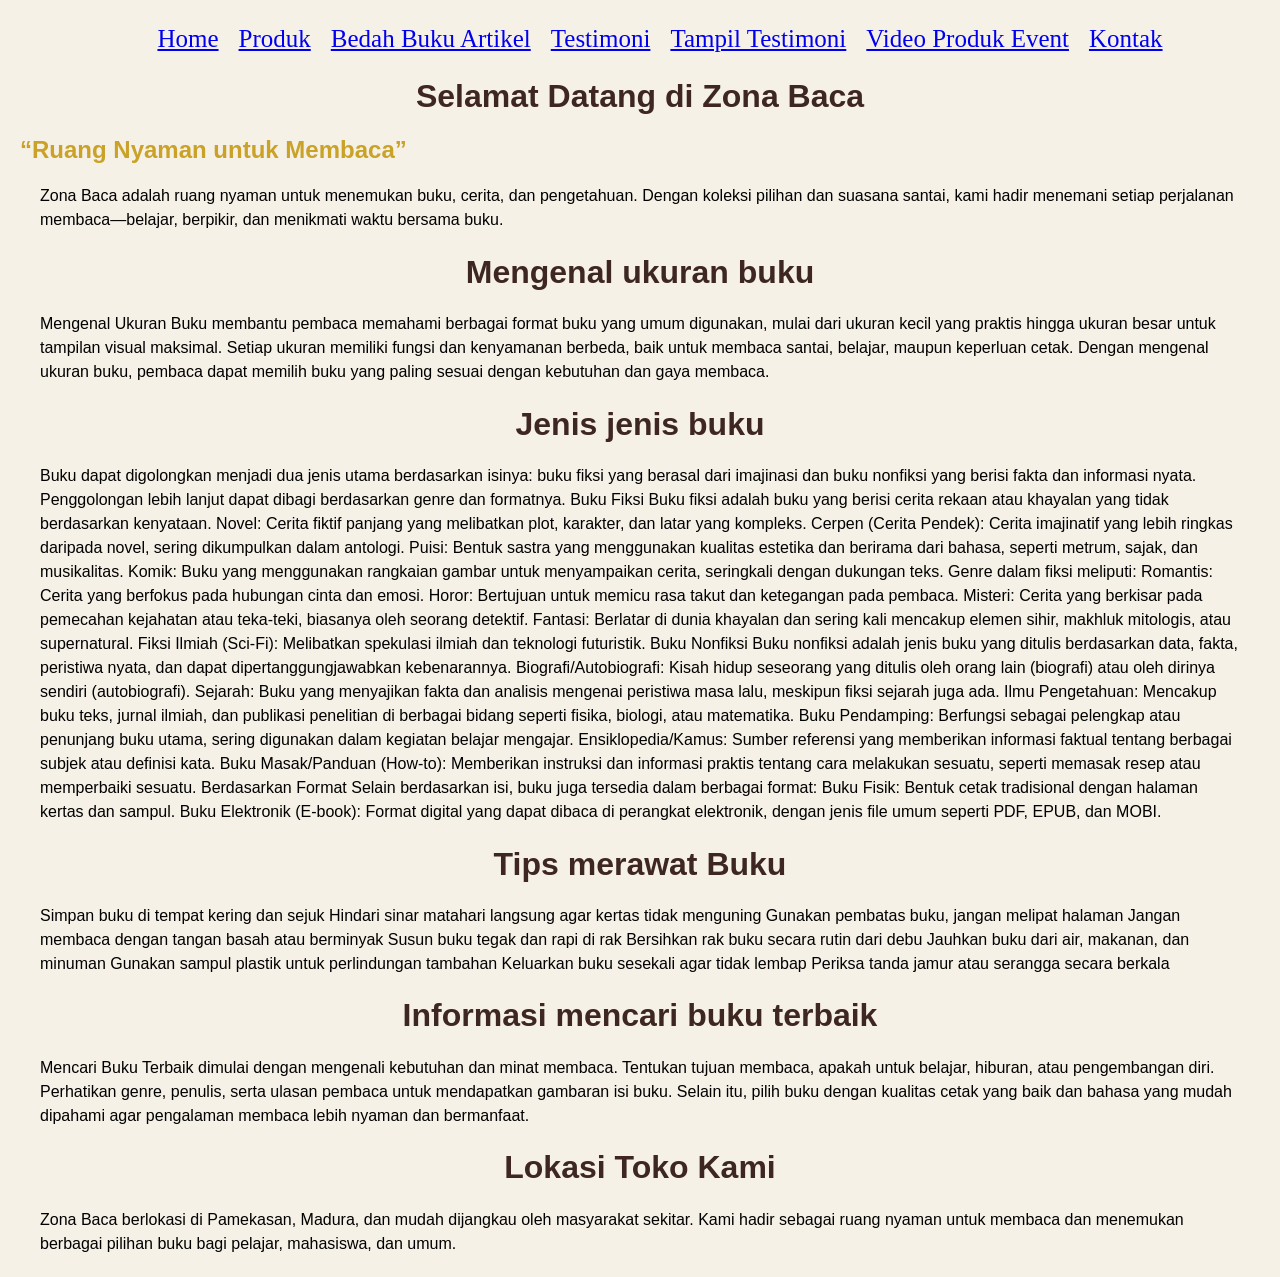
<file: Index.html>
<!DOCTYPE html>
<html lang="id">
<head>
<meta charset="UTF-8">
<meta name="viewport" content="width=device-width, initial-scale=1.0">
<title>Profile Usaha Buku Ferdyano</title>
<link rel ="stylesheet" href ="style.css"/>
<nav class="navbar">
  <ul>
    <li><a href="Index.html">Home</a></li>
    <li><a href="produk.html">Produk</a></li>
    <li><a href="Bedah Buku.html">Bedah Buku Artikel</a></li>
    <li><a href="Testimoni.html">Testimoni</a></li>
    <li><a href="Tampil Testimoni.html">Tampil Testimoni</a></li>
    <li><a href="Video Produk Event.html">Video Produk Event</a></li>
    <li><a href="Kontak.html">Kontak</a></li>

  </ul>
</nav>
</head>

<body>
        <h1>Selamat Datang di Zona Baca</h1>
        <h2>“Ruang Nyaman untuk Membaca”</h2>
        <p>Zona Baca adalah ruang nyaman untuk menemukan buku, cerita, dan pengetahuan. Dengan koleksi pilihan dan suasana santai, kami hadir menemani setiap perjalanan membaca—belajar, berpikir, dan menikmati waktu bersama buku.</p>
<h1>Mengenal ukuran buku</h1>
<p>Mengenal Ukuran Buku membantu pembaca memahami berbagai format buku yang umum digunakan, mulai dari ukuran kecil yang praktis hingga ukuran besar untuk tampilan visual maksimal. Setiap ukuran memiliki fungsi dan kenyamanan berbeda, baik untuk membaca santai, belajar, maupun keperluan cetak. Dengan mengenal ukuran buku, pembaca dapat memilih buku yang paling sesuai dengan kebutuhan dan gaya membaca.</p>
<h1>Jenis jenis buku</h1>
<p>Buku dapat digolongkan menjadi dua jenis utama berdasarkan isinya: buku fiksi yang berasal dari imajinasi dan buku nonfiksi yang berisi fakta dan informasi nyata. Penggolongan lebih lanjut dapat dibagi berdasarkan genre dan formatnya. 
Buku Fiksi
Buku fiksi adalah buku yang berisi cerita rekaan atau khayalan yang tidak berdasarkan kenyataan. 
Novel: Cerita fiktif panjang yang melibatkan plot, karakter, dan latar yang kompleks.
Cerpen (Cerita Pendek): Cerita imajinatif yang lebih ringkas daripada novel, sering dikumpulkan dalam antologi.
Puisi: Bentuk sastra yang menggunakan kualitas estetika dan berirama dari bahasa, seperti metrum, sajak, dan musikalitas.
Komik: Buku yang menggunakan rangkaian gambar untuk menyampaikan cerita, seringkali dengan dukungan teks. 
Genre dalam fiksi meliputi:
Romantis: Cerita yang berfokus pada hubungan cinta dan emosi.
Horor: Bertujuan untuk memicu rasa takut dan ketegangan pada pembaca.
Misteri: Cerita yang berkisar pada pemecahan kejahatan atau teka-teki, biasanya oleh seorang detektif.
Fantasi: Berlatar di dunia khayalan dan sering kali mencakup elemen sihir, makhluk mitologis, atau supernatural.
Fiksi Ilmiah (Sci-Fi): Melibatkan spekulasi ilmiah dan teknologi futuristik. 
Buku Nonfiksi
Buku nonfiksi adalah jenis buku yang ditulis berdasarkan data, fakta, peristiwa nyata, dan dapat dipertanggungjawabkan kebenarannya. 
Biografi/Autobiografi: Kisah hidup seseorang yang ditulis oleh orang lain (biografi) atau oleh dirinya sendiri (autobiografi).
Sejarah: Buku yang menyajikan fakta dan analisis mengenai peristiwa masa lalu, meskipun fiksi sejarah juga ada.
Ilmu Pengetahuan: Mencakup buku teks, jurnal ilmiah, dan publikasi penelitian di berbagai bidang seperti fisika, biologi, atau matematika.
Buku Pendamping: Berfungsi sebagai pelengkap atau penunjang buku utama, sering digunakan dalam kegiatan belajar mengajar.
Ensiklopedia/Kamus: Sumber referensi yang memberikan informasi faktual tentang berbagai subjek atau definisi kata.
Buku Masak/Panduan (How-to): Memberikan instruksi dan informasi praktis tentang cara melakukan sesuatu, seperti memasak resep atau memperbaiki sesuatu. 
Berdasarkan Format
Selain berdasarkan isi, buku juga tersedia dalam berbagai format:
Buku Fisik: Bentuk cetak tradisional dengan halaman kertas dan sampul.
Buku Elektronik (E-book): Format digital yang dapat dibaca di perangkat elektronik, dengan jenis file umum seperti PDF, EPUB, dan MOBI. 



</p>
<h1>Tips merawat Buku</h1>
<p>

Simpan buku di tempat kering dan sejuk
Hindari sinar matahari langsung agar kertas tidak menguning
Gunakan pembatas buku, jangan melipat halaman
Jangan membaca dengan tangan basah atau berminyak
Susun buku tegak dan rapi di rak
Bersihkan rak buku secara rutin dari debu
Jauhkan buku dari air, makanan, dan minuman
Gunakan sampul plastik untuk perlindungan tambahan
Keluarkan buku sesekali agar tidak lembap
Periksa tanda jamur atau serangga secara berkala</p>
<h1>Informasi mencari buku terbaik</h1>
<p>Mencari Buku Terbaik dimulai dengan mengenali kebutuhan dan minat membaca. Tentukan tujuan membaca, apakah untuk belajar, hiburan, atau pengembangan diri. Perhatikan genre, penulis, serta ulasan pembaca untuk mendapatkan gambaran isi buku. Selain itu, pilih buku dengan kualitas cetak yang baik dan bahasa yang mudah dipahami agar pengalaman membaca lebih nyaman dan bermanfaat.</p>
<h1>Lokasi Toko Kami</h1>
<P>Zona Baca berlokasi di Pamekasan, Madura, dan mudah dijangkau oleh masyarakat sekitar. Kami hadir sebagai ruang nyaman untuk membaca dan menemukan berbagai pilihan buku bagi pelajar, mahasiswa, dan umum.</P>
<h1></h1>



  </body>
</html>
</file>
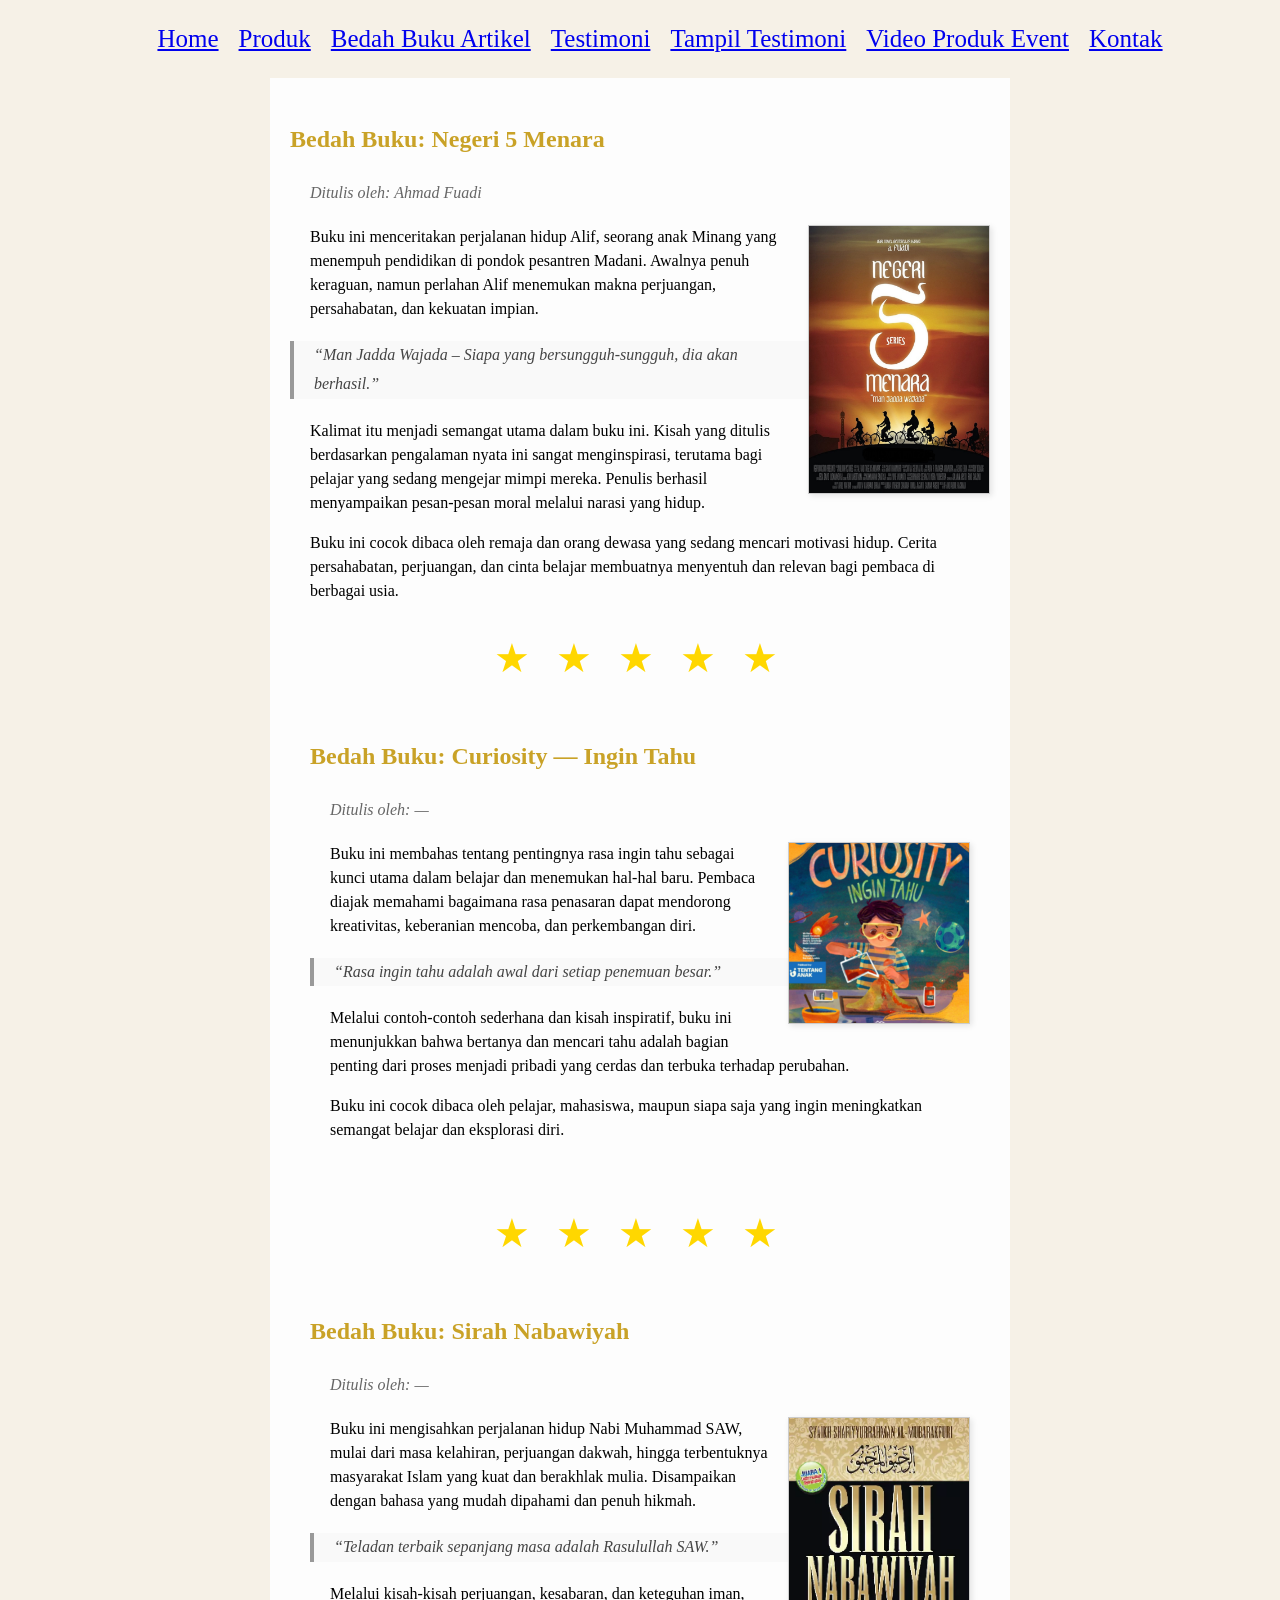
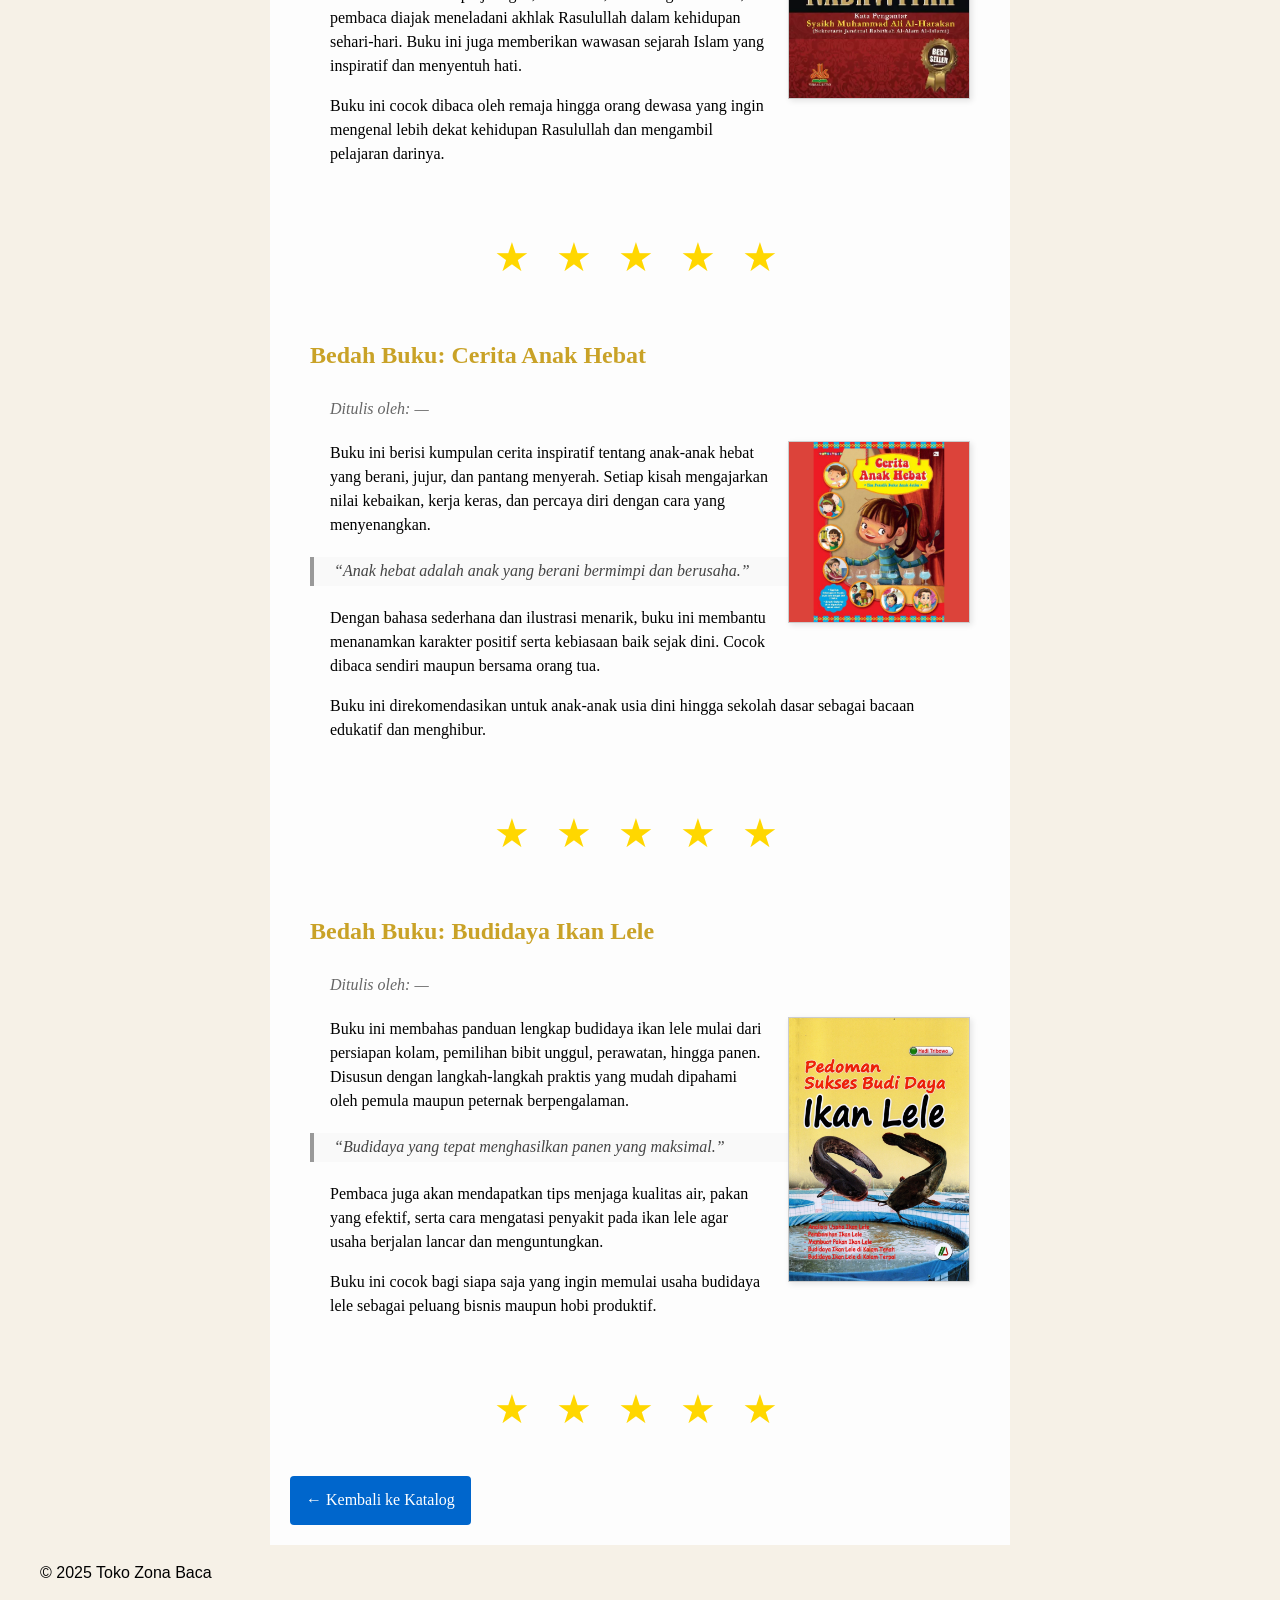
<file: Bedah Buku.html>
<!DOCTYPE html>
<html lang="id">
<head>
<meta charset="UTF-8">
<meta name="viewport" content="width=device-width, initial-scale=1.0">
<title>Profile Usaha Buku Ferdyano</title>
<link rel ="stylesheet" href ="style.css"/>
<nav class="navbar">
  <ul>
    <li><a href="Index.html">Home</a></li>
    <li><a href="produk.html">Produk</a></li>
    <li><a href="Bedah Buku.html">Bedah Buku Artikel</a></li>
    <li><a href="Testimoni.html">Testimoni</a></li>
    <li><a href="Tampil Testimoni.html">Tampil Testimoni</a></li>
    <li><a href="Video Produk Event.html">Video Produk Event</a></li>
    <li><a href="Kontak.html">Kontak</a></li>

  </ul>
</nav>
</head>
<body>
 <main class="artikel">
    <h2>Bedah Buku: Negeri 5 Menara</h2>
    <p class="penulis">Ditulis oleh: Ahmad Fuadi</p>

    <img src="Image/negeri5menara.jpg" alt="Sampul Negeri 5 Menara" class="sampul">

    <p>
      Buku ini menceritakan perjalanan hidup Alif, seorang anak Minang yang menempuh pendidikan di pondok pesantren Madani. 
      Awalnya penuh keraguan, namun perlahan Alif menemukan makna perjuangan, persahabatan, dan kekuatan impian.
    </p>

    <blockquote>
      “Man Jadda Wajada – Siapa yang bersungguh-sungguh, dia akan berhasil.”
    </blockquote>

    <p>
      Kalimat itu menjadi semangat utama dalam buku ini. Kisah yang ditulis berdasarkan pengalaman nyata ini sangat menginspirasi, 
      terutama bagi pelajar yang sedang mengejar mimpi mereka. Penulis berhasil menyampaikan pesan-pesan moral melalui narasi yang hidup.
    </p>

    <p>
      Buku ini cocok dibaca oleh remaja dan orang dewasa yang sedang mencari motivasi hidup. Cerita persahabatan, perjuangan, dan cinta belajar
      membuatnya menyentuh dan relevan bagi pembaca di berbagai usia.
    </p>
</div>
<div class="rating">
        <span>★</span>
        <span>★</span>
        <span>★</span>
        <span>★</span>
        <span>★</span>
</div>

  <main class="artikel">
    <h2>Bedah Buku: Curiosity — Ingin Tahu</h2>
    <p class="penulis">Ditulis oleh: —</p>

    <img src="Image/gambar umum.jpg" alt="Sampul Buku Curiosity" class="sampul">

    <p>
      Buku ini membahas tentang pentingnya rasa ingin tahu sebagai kunci utama dalam belajar dan menemukan hal-hal baru. 
      Pembaca diajak memahami bagaimana rasa penasaran dapat mendorong kreativitas, keberanian mencoba, dan perkembangan diri.
    </p>

    <blockquote>
      “Rasa ingin tahu adalah awal dari setiap penemuan besar.”
    </blockquote>

    <p>
      Melalui contoh-contoh sederhana dan kisah inspiratif, buku ini menunjukkan bahwa bertanya dan mencari tahu adalah bagian penting 
      dari proses menjadi pribadi yang cerdas dan terbuka terhadap perubahan.
    </p>

    <p>
      Buku ini cocok dibaca oleh pelajar, mahasiswa, maupun siapa saja yang ingin meningkatkan semangat belajar dan eksplorasi diri.
    </p>
  </main>

  <div class="rating">
    <span>★</span>
    <span>★</span>
    <span>★</span>
    <span>★</span>
    <span>★</span>
  </div>
 <main class="artikel">
    <h2>Bedah Buku: Sirah Nabawiyah</h2>
    <p class="penulis">Ditulis oleh: —</p>

    <img src="Image/Sirah nabawiyyah.webp" alt= "Buku Sirah Nabawiyah" class="sampul">

    <p>
      Buku ini mengisahkan perjalanan hidup Nabi Muhammad SAW, mulai dari masa kelahiran, perjuangan dakwah, hingga terbentuknya 
      masyarakat Islam yang kuat dan berakhlak mulia. Disampaikan dengan bahasa yang mudah dipahami dan penuh hikmah.
    </p>

    <blockquote>
      “Teladan terbaik sepanjang masa adalah Rasulullah SAW.”
    </blockquote>

    <p>
      Melalui kisah-kisah perjuangan, kesabaran, dan keteguhan iman, pembaca diajak meneladani akhlak Rasulullah dalam kehidupan sehari-hari. 
      Buku ini juga memberikan wawasan sejarah Islam yang inspiratif dan menyentuh hati.
    </p>

    <p>
      Buku ini cocok dibaca oleh remaja hingga orang dewasa yang ingin mengenal lebih dekat kehidupan Rasulullah dan mengambil pelajaran darinya.
    </p>
  </main>

  <div class="rating">
    <span>★</span>
    <span>★</span>
    <span>★</span>
    <span>★</span>
    <span>★</span>
  </div>
    <main class="artikel">
    <h2>Bedah Buku: Cerita Anak Hebat</h2>
    <p class="penulis">Ditulis oleh: —</p>

    <img src="Image/Buku Gambar Anak 5.png" alt="Sampul Buku Cerita Anak Hebat" class="sampul">

    <p>
      Buku ini berisi kumpulan cerita inspiratif tentang anak-anak hebat yang berani, jujur, dan pantang menyerah. 
      Setiap kisah mengajarkan nilai kebaikan, kerja keras, dan percaya diri dengan cara yang menyenangkan.
    </p>

    <blockquote>
      “Anak hebat adalah anak yang berani bermimpi dan berusaha.”
    </blockquote>

    <p>
      Dengan bahasa sederhana dan ilustrasi menarik, buku ini membantu menanamkan karakter positif serta kebiasaan baik sejak dini. 
      Cocok dibaca sendiri maupun bersama orang tua.
    </p>

    <p>
      Buku ini direkomendasikan untuk anak-anak usia dini hingga sekolah dasar sebagai bacaan edukatif dan menghibur.
    </p>
  </main>

  <div class="rating">
    <span>★</span>
    <span>★</span>
    <span>★</span>
    <span>★</span>
    <span>★</span>
  </div>
    <main class="artikel">
    <h2>Bedah Buku: Budidaya Ikan Lele</h2>
    <p class="penulis">Ditulis oleh: —</p>

    <img src="Image/Budidaya lele.jpg" alt="Sampul Buku Budidaya Ikan Lele" class="sampul">

    <p>
      Buku ini membahas panduan lengkap budidaya ikan lele mulai dari persiapan kolam, pemilihan bibit unggul, perawatan, hingga panen. 
      Disusun dengan langkah-langkah praktis yang mudah dipahami oleh pemula maupun peternak berpengalaman.
    </p>

    <blockquote>
      “Budidaya yang tepat menghasilkan panen yang maksimal.”
    </blockquote>

    <p>
      Pembaca juga akan mendapatkan tips menjaga kualitas air, pakan yang efektif, serta cara mengatasi penyakit pada ikan lele 
      agar usaha berjalan lancar dan menguntungkan.
    </p>

    <p>
      Buku ini cocok bagi siapa saja yang ingin memulai usaha budidaya lele sebagai peluang bisnis maupun hobi produktif.
    </p>
  </main>

  <div class="rating">
    <span>★</span>
    <span>★</span>
    <span>★</span>
    <span>★</span>
    <span>★</span>
  </div>
  <style>
.rating {
  text-align: center;
  margin-top: 20px;
  font-size: 40px;
  color: gold;
  letter-spacing: 8px;
}
</style>
</body>



    <a href="produk.html" class="btn-kembali">← Kembali ke Katalog</a>

</body>
  </main>

  <footer>
    <p>&copy; 2025 Toko Zona Baca</p>
  </footer>
</file>
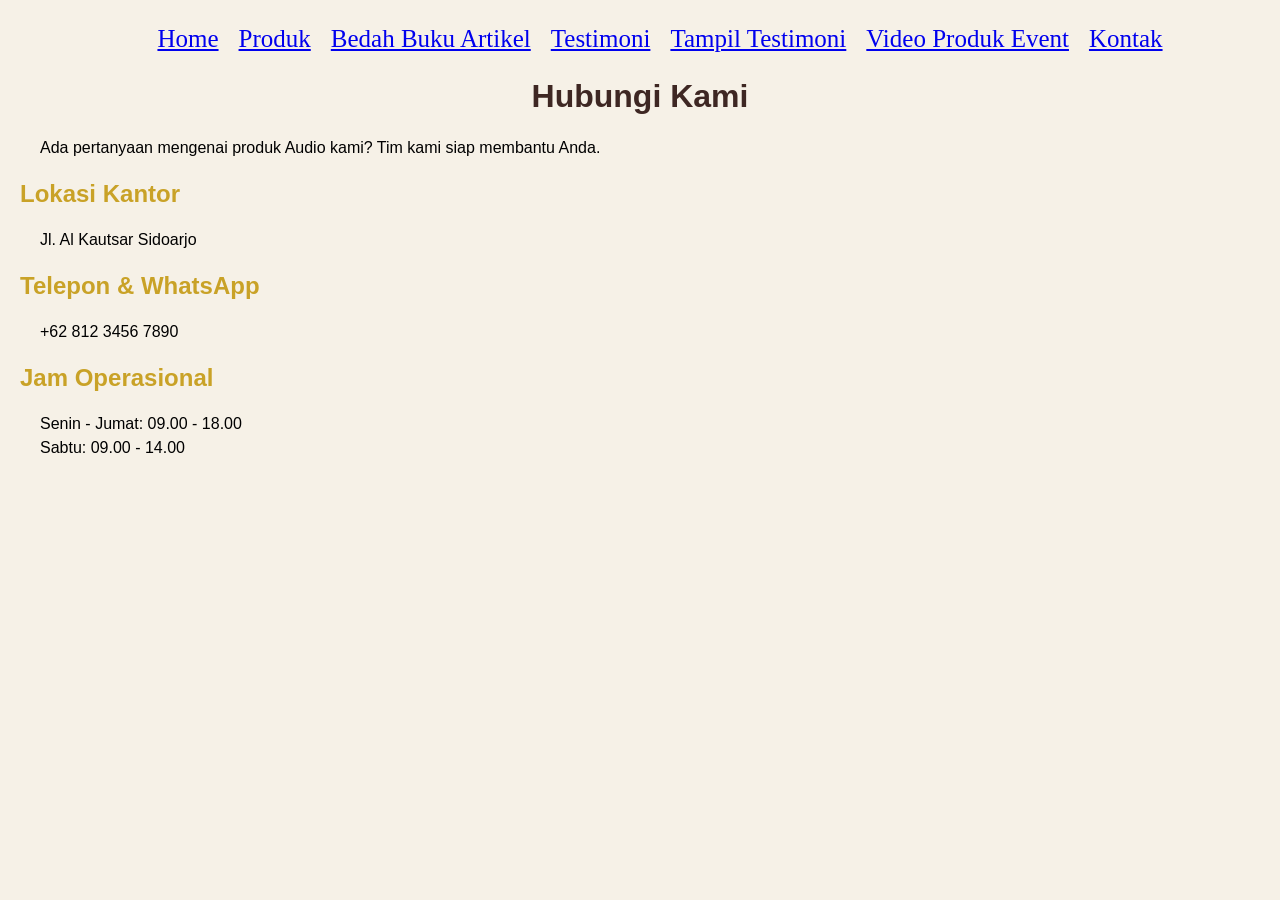
<file: Kontak.html>
<!DOCTYPE html>
<html lang="id">
<head>
<meta charset="UTF-8">
<meta name="viewport" content="width=device-width, initial-scale=1.0">
<title>Profile Usaha Buku Ferdyano</title>
<link rel ="stylesheet" href ="style.css"/>
<nav class="navbar">
  <ul>
    <li><a href="Index.html">Home</a></li>
    <li><a href="produk.html">Produk</a></li>
    <li><a href="Bedah Buku.html">Bedah Buku Artikel</a></li>
    <li><a href="Testimoni.html">Testimoni</a></li>
    <li><a href="Tampil Testimoni.html">Tampil Testimoni</a></li>
    <li><a href="Video Produk Event.html">Video Produk Event</a></li>
    <li><a href="Kontak.html">Kontak</a></li>

  </ul>
</nav>
</head>
<body>
    <div class="contact-wrapper">
    <div class="contact-header">
        <h1>Hubungi Kami</h1>
        <p>Ada pertanyaan mengenai produk Audio kami? Tim kami siap membantu Anda.</p>
    </div>

    <div class="contact-grid">
        <div class="info-side">
            <div class="info-box">
                <i class="fas fa-location-dot"></i>
                <div>
                    <h2>Lokasi Kantor</h2>
                    <p>Jl. Al Kautsar Sidoarjo</p>
                </div>
            </div>

            <div class="info-box">
                <i class="fas fa-phone"></i>
                <div>
                    <h2>Telepon & WhatsApp</h2>
                    <p>+62 812 3456 7890</p>
                </div>
            </div>

            <div class="info-box">
                <i class="fas fa-clock"></i>
                <div>
                    <h2>Jam Operasional</h2>
                    <p>Senin - Jumat: 09.00 - 18.00<br>Sabtu: 09.00 - 14.00</p>
                </div>
            </div>


        </div>

    <div class="map-container">
        <iframe src="https://www.google.com/maps/embed?pb=!1m18!1m12!1m3!1d3966.29!2d106.81!3d-6.22!2m3!1f0!2f0!3f0!3m2!1i1024!2i768!4f13.1!3m3!1m2!1s0x0%3A0x0!2zNsKwMTMnMTIuMCJTIDEwNiw0OCc0MC4wIkU!5e0!3m2!1sid!2sid!4v123456789" width="100%" height="300" style="border:0;" allowfullscreen="" loading="lazy"></iframe>
    </div>
</div>
</body>
</file>
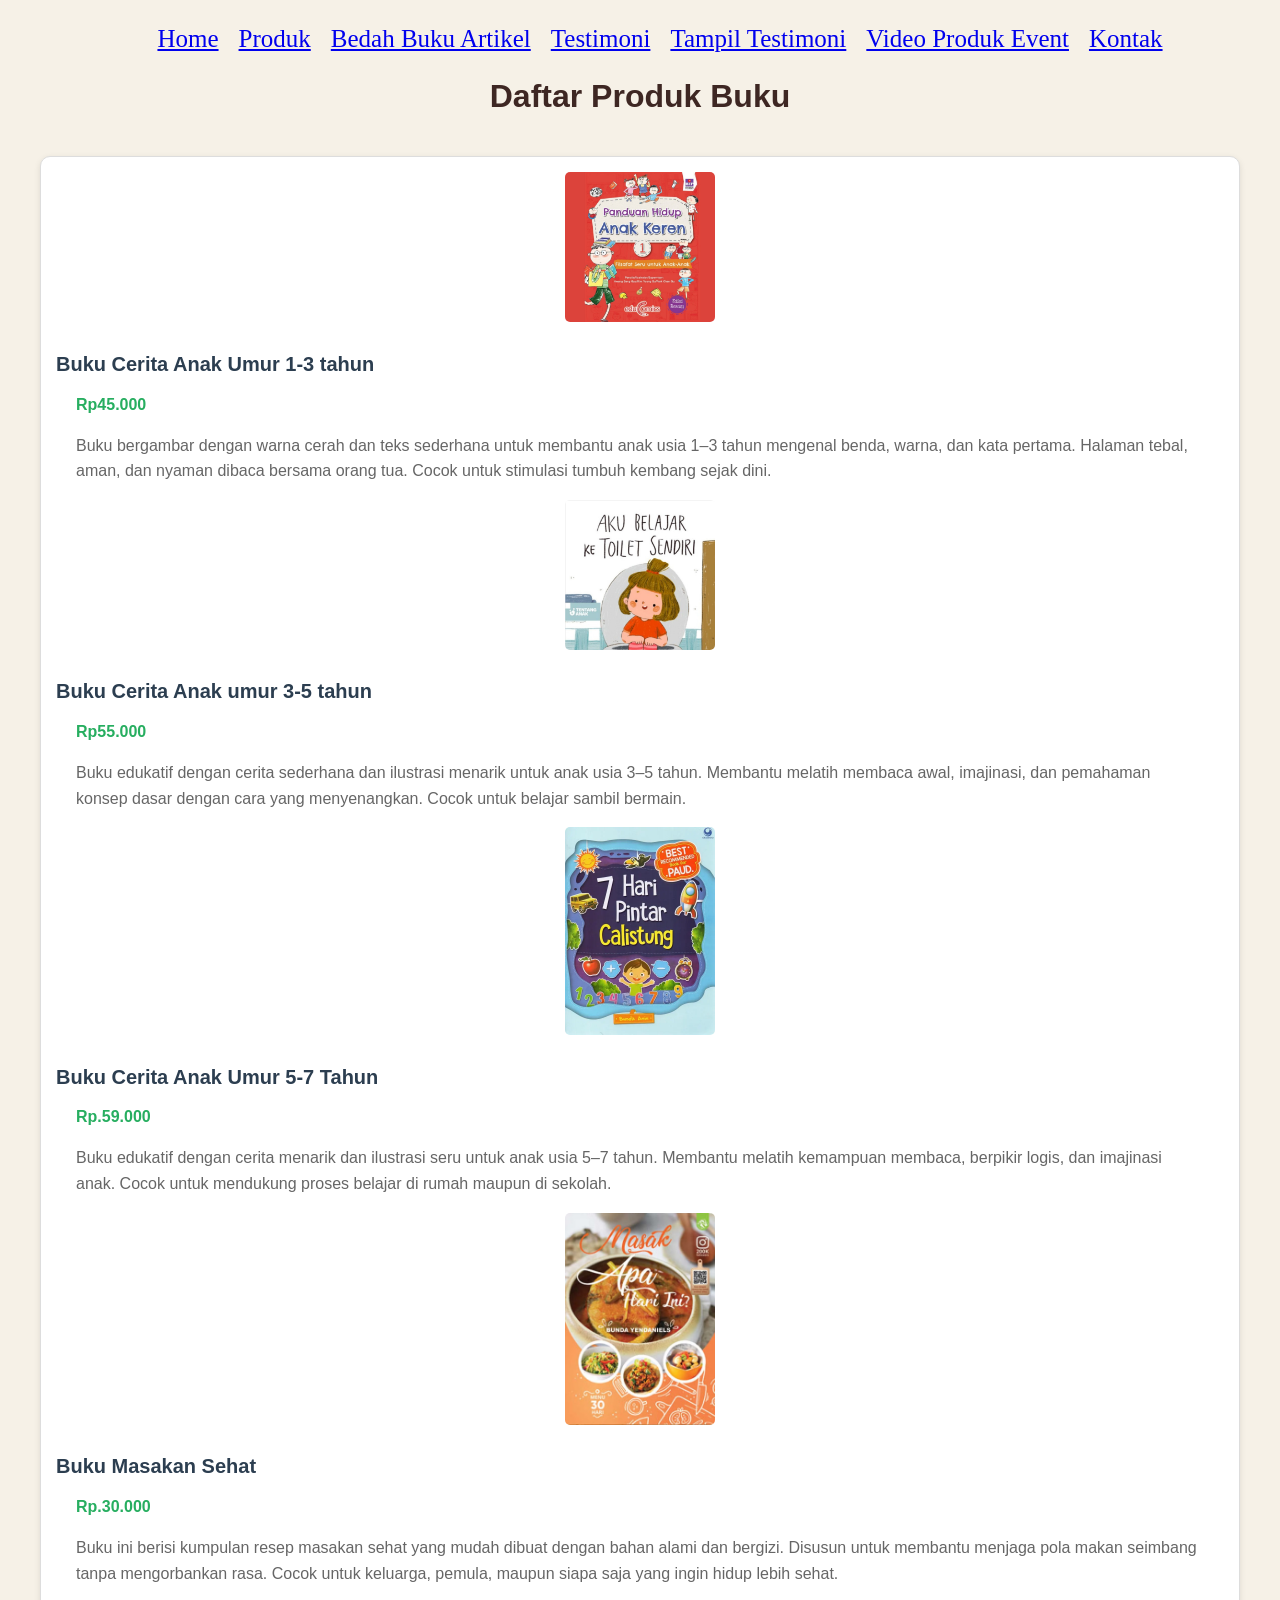
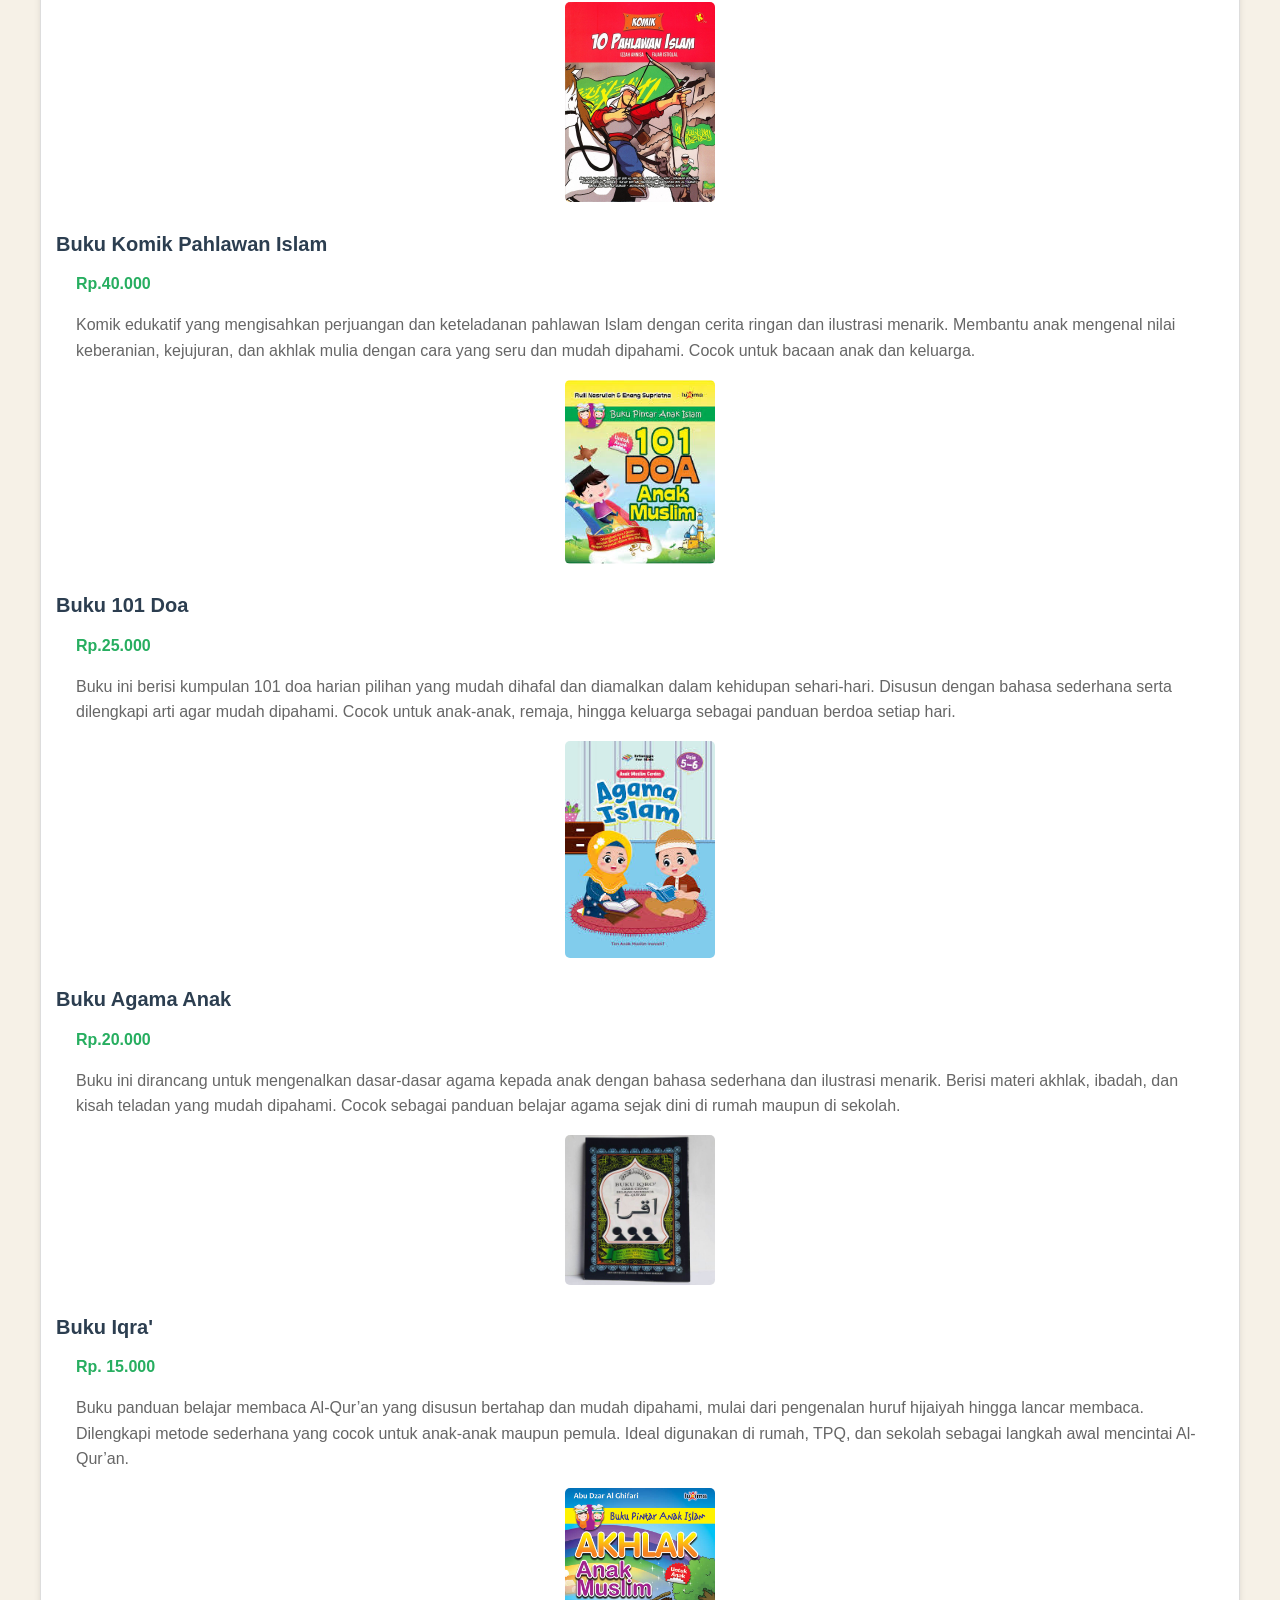
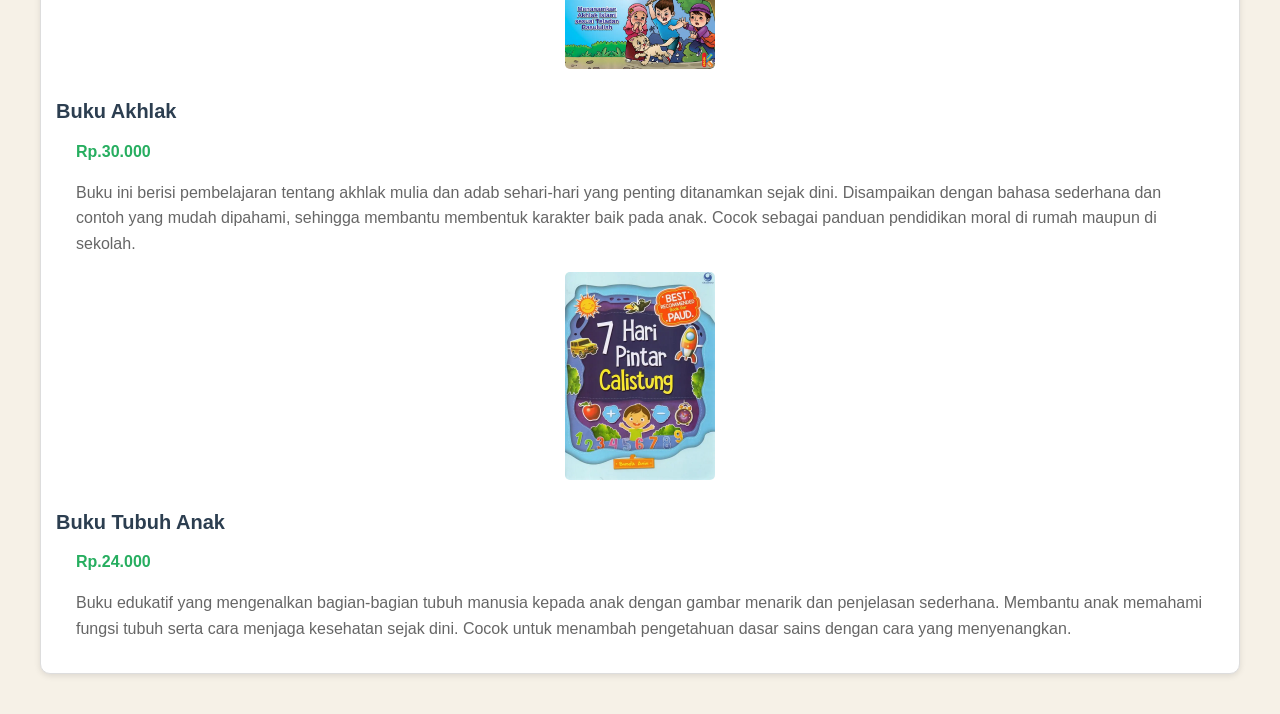
<file: produk.html>
<!DOCTYPE html>
<html lang="id">
<head>
<meta charset="UTF-8">
<meta name="viewport" content="width=device-width, initial-scale=1.0">
<title>Profile Usaha Buku Ferdyano</title>
<link rel ="stylesheet" href ="style.css"/>
<nav class="navbar">
  <ul>
    <li><a href="Index.html">Home</a></li>
    <li><a href="produk.html">Produk</a></li>
    <li><a href="Bedah Buku.html">Bedah Buku Artikel</a></li>
    <li><a href="Testimoni.html">Testimoni</a></li>
    <li><a href="Tampil Testimoni.html">Tampil Testimoni</a></li>
    <li><a href="Video Produk Event.html">Video Produk Event</a></li>
    <li><a href="Kontak.html">Kontak</a></li>


  </ul>
</nav>
</head>

<body>
<h1>Daftar Produk Buku</h1>
<section class="daftar-produk">
<div class="produk">
<img src="Image/gambar buku anak.jpg" alt ="buku 1"/>
<h2>Buku Cerita Anak Umur 1-3 tahun </h2>
<p class="harga">Rp45.000</p>
<p class="deskripsi">Buku bergambar dengan warna cerah dan teks sederhana untuk membantu anak usia 1–3 tahun mengenal benda, warna, dan kata pertama. Halaman tebal, aman, dan nyaman dibaca bersama orang tua. Cocok untuk stimulasi tumbuh kembang sejak dini.</p>
<img src="Image/gambar buku anak 2.jpg" alt="buku 2"/>
<h2>Buku Cerita Anak umur 3-5 tahun</h2>
<p class="harga">Rp55.000</p>
<p class="deskripsi">Buku edukatif dengan cerita sederhana dan ilustrasi menarik untuk anak usia 3–5 tahun. Membantu melatih membaca awal, imajinasi, dan pemahaman konsep dasar dengan cara yang menyenangkan. Cocok untuk belajar sambil bermain.</p>
<img src="Image/gambar buku anak 3.webp" alt="buku 3"/>
<h2>Buku Cerita Anak Umur 5-7 Tahun</h2>
<p class="harga">Rp.59.000</p>
<p class="deskripsi">Buku edukatif dengan cerita menarik dan ilustrasi seru untuk anak usia 5–7 tahun. Membantu melatih kemampuan membaca, berpikir logis, dan imajinasi anak. Cocok untuk mendukung proses belajar di rumah maupun di sekolah.</p>
<img src="Image/Buku masak.avif" alt="buku 4"/>
<h2>Buku Masakan Sehat</h2>
<p class="harga">Rp.30.000</p>
<p class="deskripsi">Buku ini berisi kumpulan resep masakan sehat yang mudah dibuat dengan bahan alami dan bergizi. Disusun untuk membantu menjaga pola makan seimbang tanpa mengorbankan rasa. Cocok untuk keluarga, pemula, maupun siapa saja yang ingin hidup lebih sehat.</p>
<img src="Image/komik islam.jpg" alt="buku 5"/>
<h2>Buku Komik Pahlawan Islam</h2>
<p class="harga">Rp.40.000</p>
<p class="deskripsi">Komik edukatif yang mengisahkan perjuangan dan keteladanan pahlawan Islam dengan cerita ringan dan ilustrasi menarik. Membantu anak mengenal nilai keberanian, kejujuran, dan akhlak mulia dengan cara yang seru dan mudah dipahami. Cocok untuk bacaan anak dan keluarga.</p>
<img src="Image/Buku 101 doa.jfif" alt="buku 6"/>
<h2>Buku 101 Doa</h2>
<p class="harga">Rp.25.000</p>
<p class="deskripsi">Buku ini berisi kumpulan 101 doa harian pilihan yang mudah dihafal dan diamalkan dalam kehidupan sehari-hari. Disusun dengan bahasa sederhana serta dilengkapi arti agar mudah dipahami. Cocok untuk anak-anak, remaja, hingga keluarga sebagai panduan berdoa setiap hari.</p>
<img src="Image/buku agama.jfif" alt="buku 7"/>
<h2>Buku Agama Anak</h2>
<p class="harga">Rp.20.000</p>
<p class="deskripsi">Buku ini dirancang untuk mengenalkan dasar-dasar agama kepada anak dengan bahasa sederhana dan ilustrasi menarik. Berisi materi akhlak, ibadah, dan kisah teladan yang mudah dipahami. Cocok sebagai panduan belajar agama sejak dini di rumah maupun di sekolah.</p>
<img src="Image/buku iqro.jpg" alt="buku 8"/>
<h2>Buku Iqra'</h2>
<p class="harga">Rp. 15.000</p>
<p class="deskripsi">Buku panduan belajar membaca Al-Qur’an yang disusun bertahap dan mudah dipahami, mulai dari pengenalan huruf hijaiyah hingga lancar membaca. Dilengkapi metode sederhana yang cocok untuk anak-anak maupun pemula. Ideal digunakan di rumah, TPQ, dan sekolah sebagai langkah awal mencintai Al-Qur’an.</p>
<img src="Image/buku pintar anak.jpg" alt="buku 9"/>
<h2>Buku Akhlak</h2>
<p class="harga">Rp.30.000</p>
<p class="deskripsi">Buku ini berisi pembelajaran tentang akhlak mulia dan adab sehari-hari yang penting ditanamkan sejak dini. Disampaikan dengan bahasa sederhana dan contoh yang mudah dipahami, sehingga membantu membentuk karakter baik pada anak. Cocok sebagai panduan pendidikan moral di rumah maupun di sekolah.</p>
<img src="Image/gambar buku anak 3.webp" alt="buku 10"/>
<h2>Buku Tubuh Anak</h2>
<p class="harga">Rp.24.000</p>
<p class="deskripsi">Buku edukatif yang mengenalkan bagian-bagian tubuh manusia kepada anak dengan gambar menarik dan penjelasan sederhana. Membantu anak memahami fungsi tubuh serta cara menjaga kesehatan sejak dini. Cocok untuk menambah pengetahuan dasar sains dengan cara yang menyenangkan.</p>
</div>
</body>
</file>
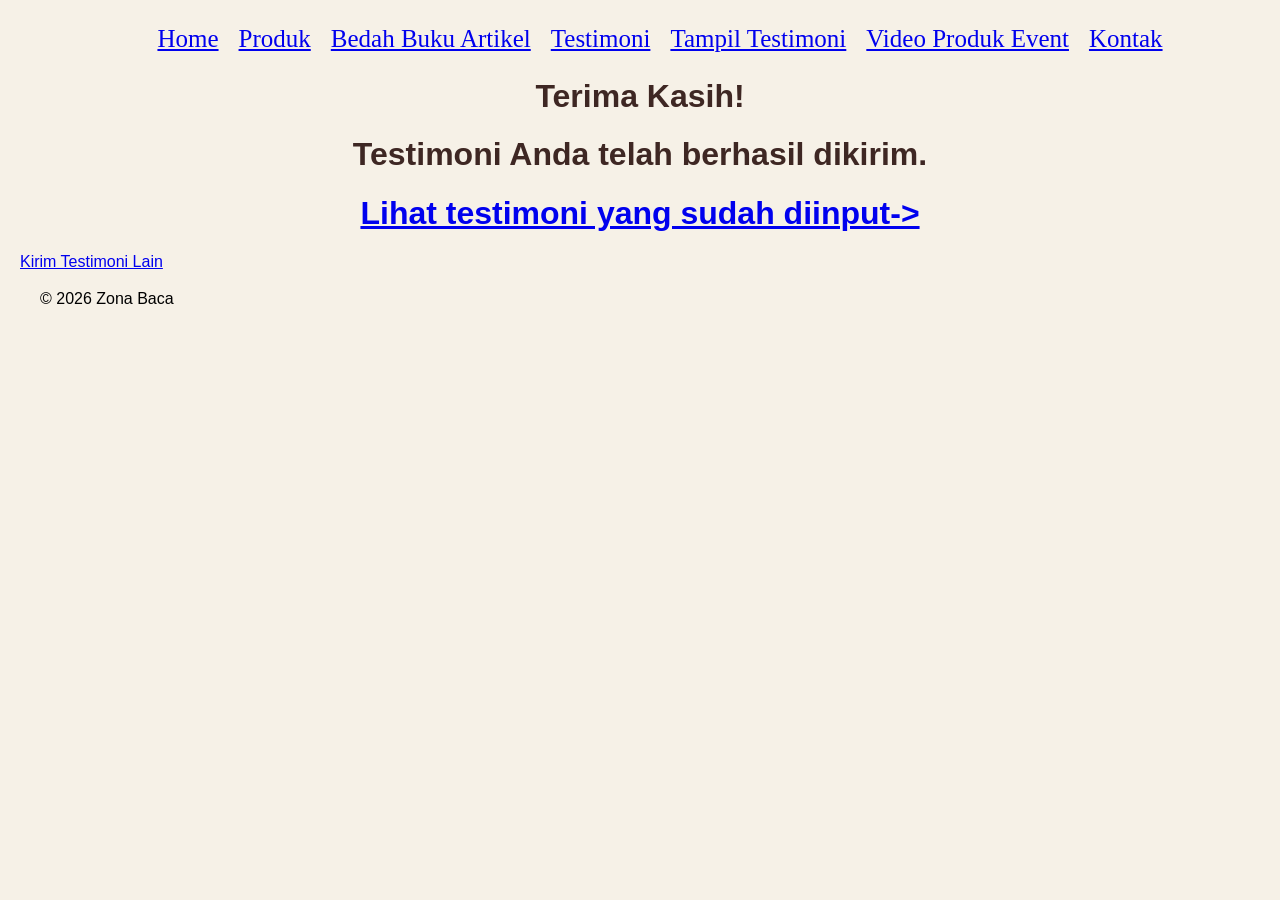
<file: Proses Testimoni.html>
<!DOCTYPE html>
<html lang="id">
<head>
<meta charset="UTF-8">
<meta name="viewport" content="width=device-width, initial-scale=1.0">
<title>Profile Usaha Buku Ferdyano</title>
<link rel ="stylesheet" href ="style.css"/>
<nav class="navbar">
  <ul>
    <li><a href="Index.html">Home</a></li>
    <li><a href="produk.html">Produk</a></li>
    <li><a href="Bedah Buku.html">Bedah Buku Artikel</a></li>
    <li><a href="Testimoni.html">Testimoni</a></li>
    <li><a href="Tampil Testimoni.html">Tampil Testimoni</a></li>
    <li><a href="Video Produk Event.html">Video Produk Event</a></li>
    <li><a href="Kontak.html">Kontak</a></li>

  </ul>
</nav>
</head>

<body>
    <main class="konfirmasi">
        <h1>Terima Kasih!</h1>
        <h1>Testimoni Anda telah berhasil dikirim.</h1>
        <h1><a href="Tampil Testimoni.html">Lihat testimoni yang sudah diinput-> </a></h1>
        <section class="testimoni-terkirim"></section>
        <a href="Testimoni.html">Kirim Testimoni Lain</a>
    </main>
<footer>
    <p>&copy; 2026 Zona Baca</p>
</footer>
</body>
</html>
</file>
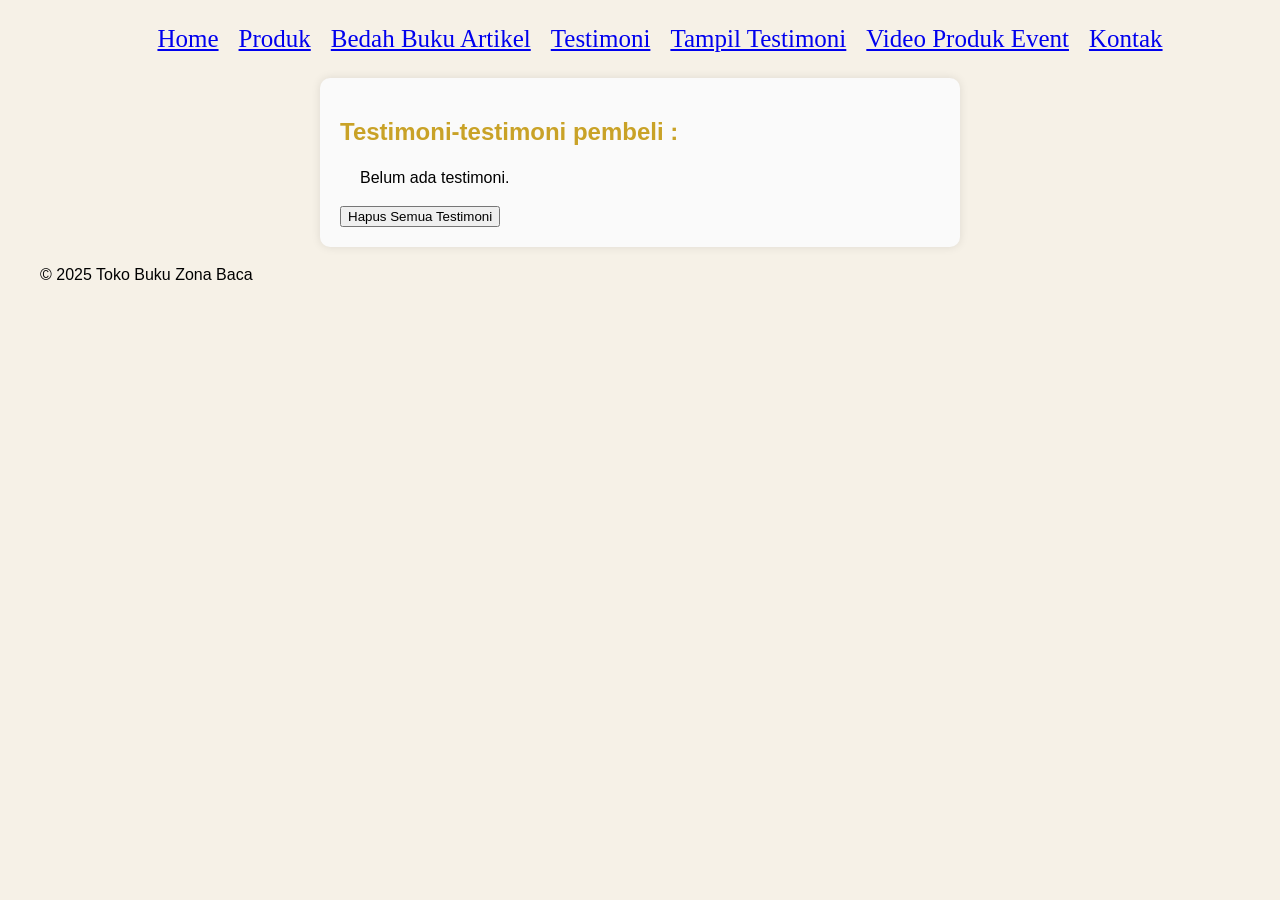
<file: Tampil Testimoni.html>
<!DOCTYPE html>
<html lang="id">
<head>
<meta charset="UTF-8">
<meta name="viewport" content="width=device-width, initial-scale=1.0">
<title>Profile Usaha Buku Ferdyano</title>
<link rel ="stylesheet" href ="style.css"/>
<nav class="navbar">
  <ul>
    <li><a href="Index.html">Home</a></li>
    <li><a href="produk.html">Produk</a></li>
    <li><a href="Bedah Buku.html">Bedah Buku Artikel</a></li>
    <li><a href="Testimoni.html">Testimoni</a></li>
    <li><a href="Tampil Testimoni.html">Tampil Testimoni</a></li>
    <li><a href="Video Produk Event.html">Video Produk Event</a></li>
    <li><a href="Kontak.html">Kontak</a></li>

  </ul>
</nav>
</head>
<body><main class="formulir">
    <h2>Testimoni-testimoni pembeli :</h2>
    <div id="daftarTestimoni"></div>
    <button id="hapusSemua">Hapus Semua Testimoni</button>
  </div>

    <section>
    <div id="daftarTestimoni"></div>
    </section>
  </main>

  <footer>
    <p>&copy; 2025 Toko Buku Zona Baca</p>
  </footer>

   <script>
    const container = document.getElementById('daftarTestimoni');
    const testimoniList = JSON.parse(localStorage.getItem('testimoniList')) || [];

    if (testimoniList.length === 0) {
      container.innerHTML = "<p>Belum ada testimoni.</p>";
    } else {
      testimoniList.forEach((t, i) => {
        const el = document.createElement('div');
        el.className = 'testimoni-box';
        el.innerHTML = `
          <p><strong>Nama:</strong> ${t.nama}</p>
          <p><strong>Email:</strong> ${t.email}</p>
          <p><strong>Pesan:</strong> ${t.pesan}</p>
        `;
        container.appendChild(el);
      });
    }


      document.getElementById("hapusSemua").addEventListener("click", function() {
      const konfirmasi = confirm("Apakah Anda yakin ingin menghapus semua testimoni?");
      if (konfirmasi) {
        localStorage.removeItem("testimoniList");
        location.reload();
         
      }
       });
  </script>
</body>
</html>
</file>
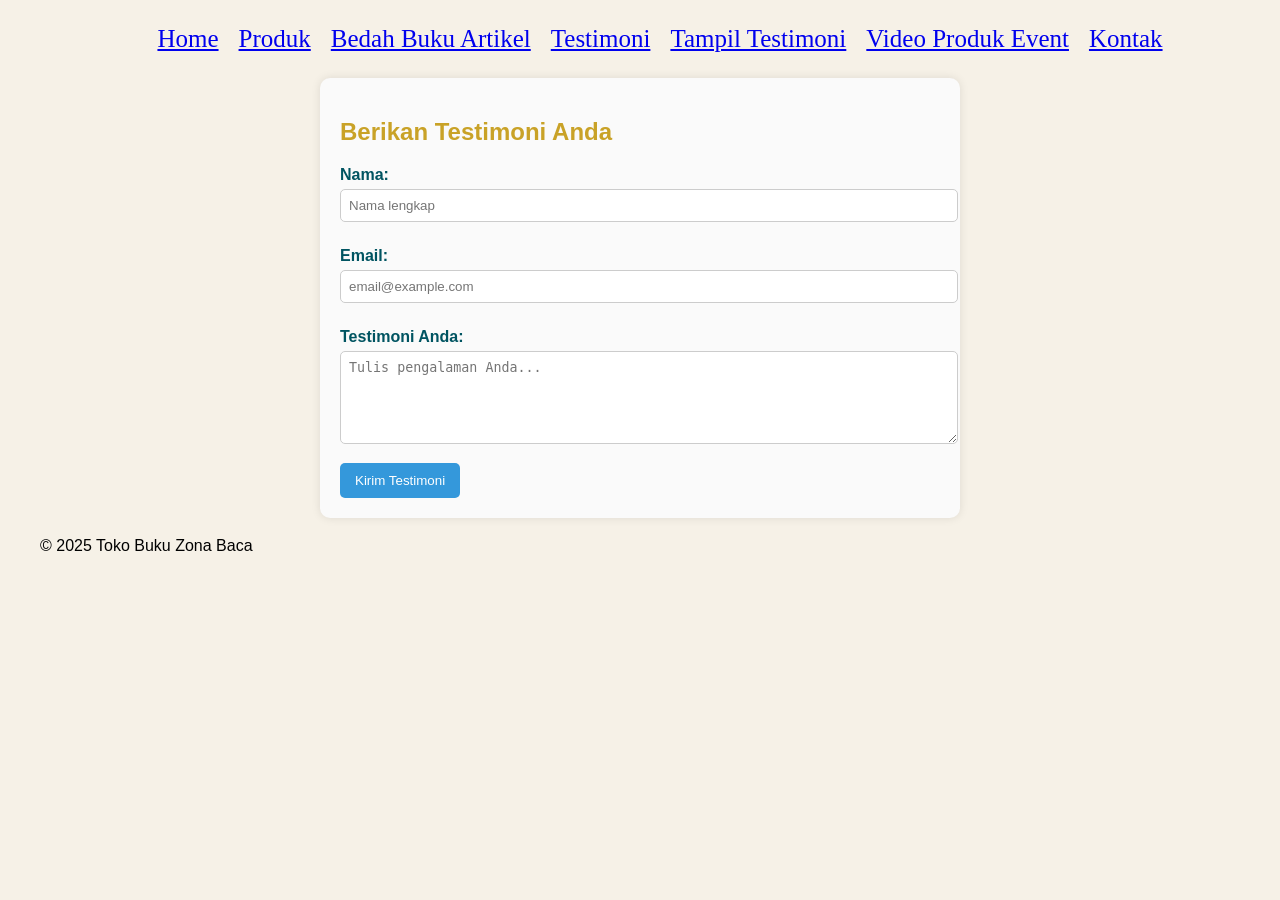
<file: Testimoni.html>
<!DOCTYPE html>
<html lang="id">
<head>
<meta charset="UTF-8">
<meta name="viewport" content="width=device-width, initial-scale=1.0">
<title>Profile Usaha Buku Ferdyano</title>
<link rel ="stylesheet" href ="style.css"/>
<nav class="navbar">
  <ul>
    <li><a href="Index.html">Home</a></li>
    <li><a href="produk.html">Produk</a></li>
    <li><a href="Bedah Buku.html">Bedah Buku Artikel</a></li>
    <li><a href="Testimoni.html">Testimoni</a></li> 
    <li><a href="Tampil Testimoni.html">Tampil Testimoni</a></li>
    <li><a href="Video Produk Event.html">Video Produk Event</a></li>
    <li><a href="Kontak.html">Kontak</a></li>


  </ul>
</nav>
</head>

    <main class="formulir">
    <h2>Berikan Testimoni Anda</h2>
    <form id="formTestimoni">
      <label for="nama">Nama:</label>
      <input type="text" id="nama" name="nama" required placeholder="Nama lengkap">

      <label for="email">Email:</label>
      <input type="email" id="email" name="email" required placeholder="email@example.com">

      <label for="pesan">Testimoni Anda:</label>
      <textarea id="pesan" name="pesan" required placeholder="Tulis pengalaman Anda..." rows="5"></textarea>

      <button type="submit">Kirim Testimoni</button>
    </form>
  </main>

  <footer>
    <p>&copy; 2025 Toko Buku Zona Baca</p>
  </footer>

  <script>
    document.getElementById('formTestimoni').addEventListener('submit', function(e) {
      e.preventDefault();

      const nama = document.getElementById('nama').value;
      const email = document.getElementById('email').value;
      const pesan = document.getElementById('pesan').value;

      const dataBaru = { nama, email, pesan };

      // Ambil list dari localStorage
      const testimoniList = JSON.parse(localStorage.getItem('testimoniList')) || [];

      // Tambahkan testimoni baru
      testimoniList.push(dataBaru);

      // Simpan kembali ke localStorage
      localStorage.setItem('testimoniList', JSON.stringify(testimoniList));

      // Arahkan ke halaman konfirmasi
      window.location.href = 'Proses Testimoni.html';
    });
  </script>

</body>
</html>
</file>
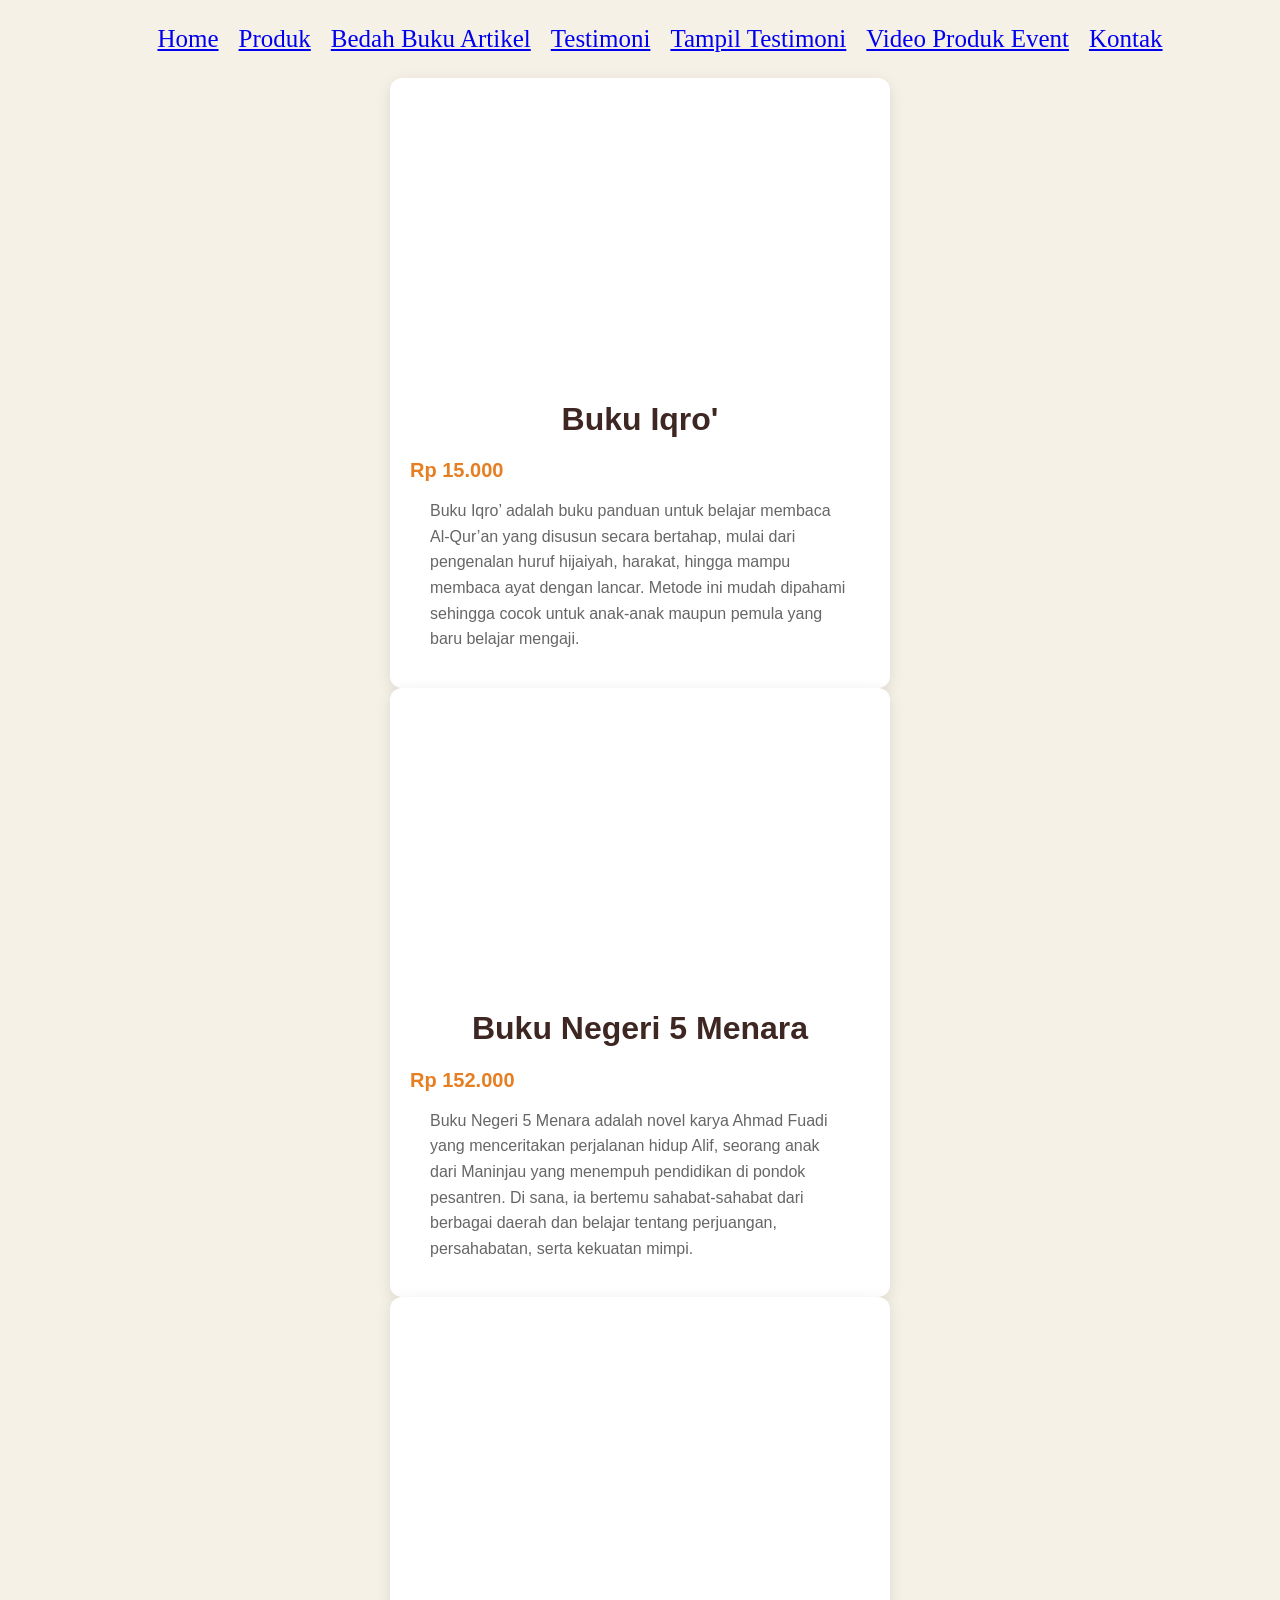
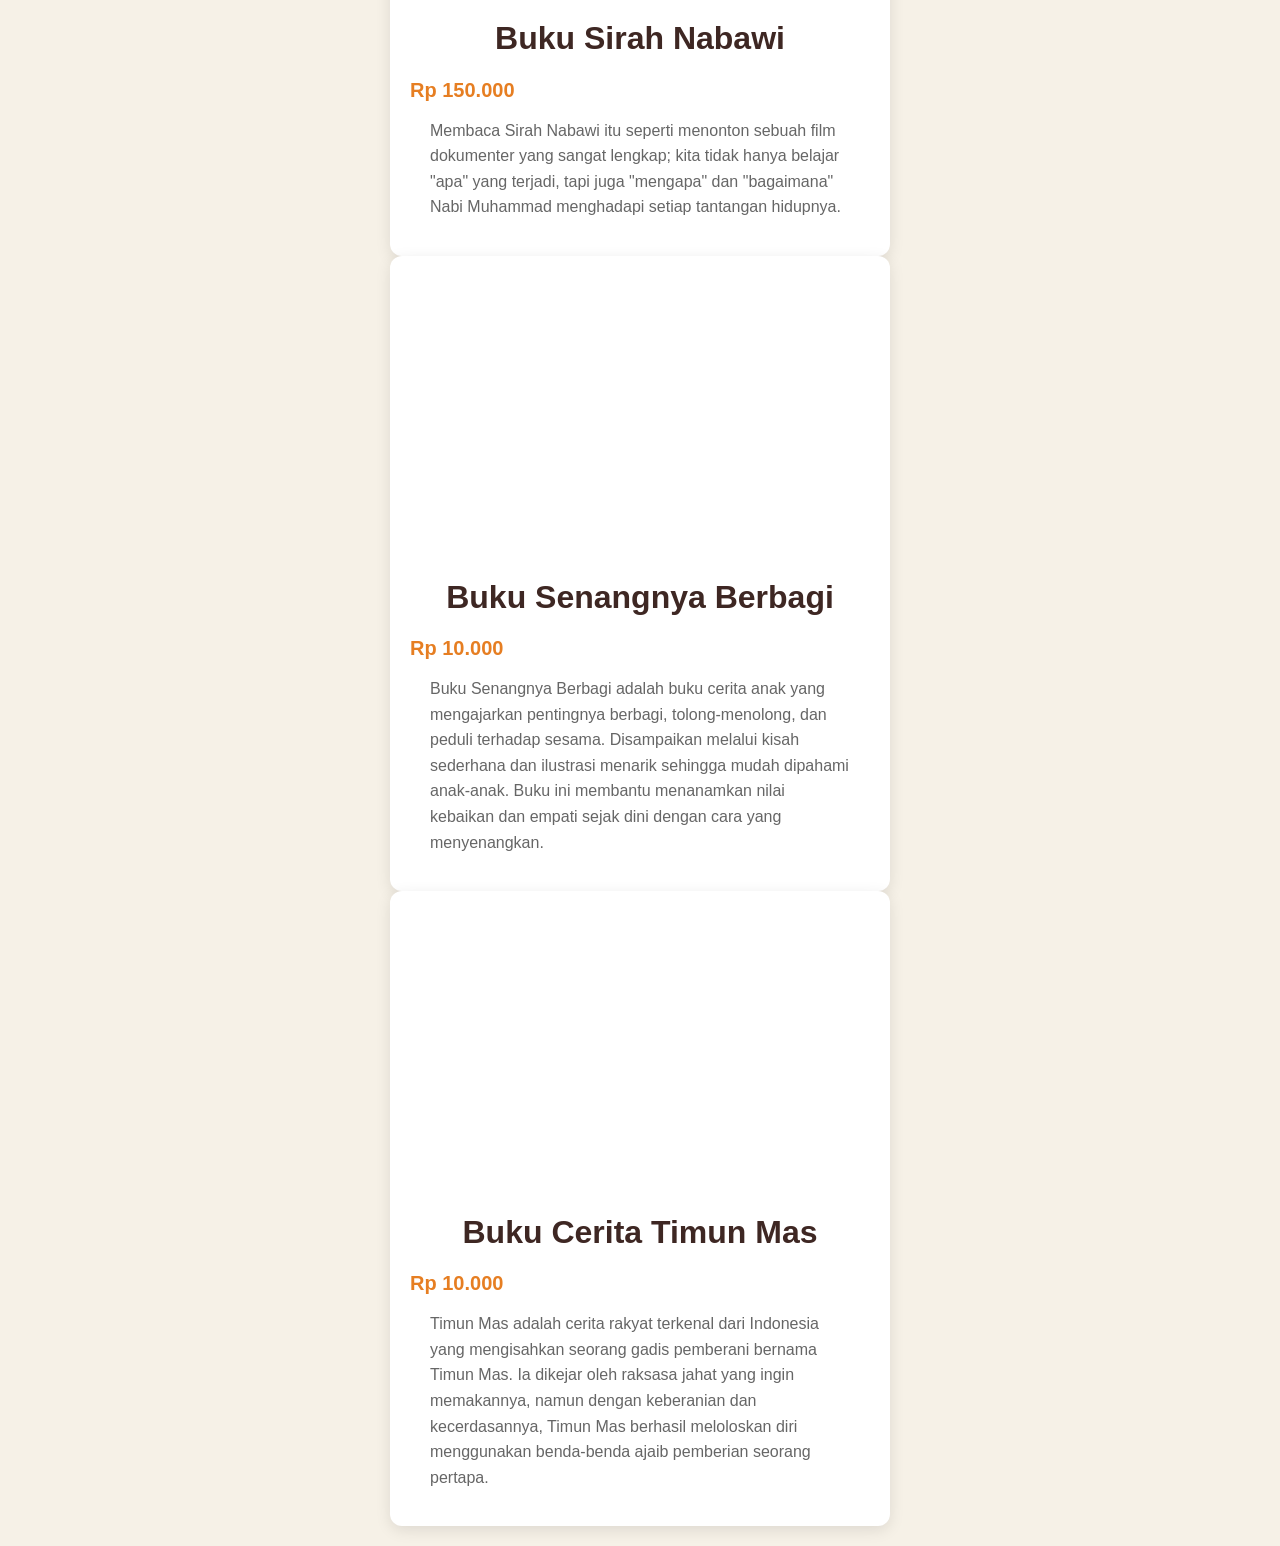
<file: Video Produk Event.html>
<!DOCTYPE html>
<html lang="id">
<head>
<meta charset="UTF-8">
<meta name="viewport" content="width=device-width, initial-scale=1.0">
<title>Profile Usaha Buku Ferdyano</title>
<link rel ="stylesheet" href ="style.css"/>
<nav class="navbar">
  <ul>
    <li><a href="Index.html">Home</a></li>
    <li><a href="produk.html">Produk</a></li>
    <li><a href="Bedah Buku.html">Bedah Buku Artikel</a></li>
    <li><a href="Testimoni.html">Testimoni</a></li>
    <li><a href="Tampil Testimoni.html">Tampil Testimoni</a></li>
    <li><a href="Video Produk Event.html">Video Produk Event</a></li>
    <li><a href="Kontak.html">Kontak</a></li>


  </ul>
</nav>
</head>
<body>
    <div class="card-buku">
        <div class="video-container">
          <iframe src="https://www.youtube.com/embed/xp8uT5t7xLA" 
                    title="Buku Iqro'"
                    allow="accelerometer; autoplay; clipboard-write; encrypted-media; gyroscope; picture-in-picture" 
                    allowfullscreen>
            </iframe>
        </div>
        <div class="konten">
            <h1>Buku Iqro'</h1>
            <div class="harga-buku">Rp 15.000</div>
            <p class="deskripsi">Buku Iqro’ adalah buku panduan untuk belajar membaca Al-Qur’an yang disusun secara bertahap, mulai dari pengenalan huruf hijaiyah, harakat, hingga mampu membaca ayat dengan lancar. Metode ini mudah dipahami sehingga cocok untuk anak-anak maupun pemula yang baru belajar mengaji.
            </p>
        </div>
    </div>

    <div class="card-buku">
        <div class="video-container">
          <iframe src="https://www.youtube.com/embed/ZCnmxN-ZlKg" 
                    title="Komparasi Buku Negeri 5 Menara"
                    allow="accelerometer; autoplay; clipboard-write; encrypted-media; gyroscope; picture-in-picture" 
                    allowfullscreen>
            </iframe>
        </div>
        <div class="konten">
            <h1>Buku Negeri 5 Menara</h1>
            <div class="harga-buku">Rp 152.000</div>
            <p class="deskripsi">
              Buku Negeri 5 Menara adalah novel karya Ahmad Fuadi yang menceritakan perjalanan hidup Alif, seorang anak dari Maninjau yang menempuh pendidikan di pondok pesantren. Di sana, ia bertemu sahabat-sahabat dari berbagai daerah dan belajar tentang perjuangan, persahabatan, serta kekuatan mimpi.
            </p>
        </div>
    </div>

    <div class="card-buku">
        <div class="video-container">
          <iframe src="https://www.youtube.com/embed/0WvxNDQ7M0o" 
                    title="Komparasi Buku Sirah Nabawiyyah"
                    allow="accelerometer; autoplay; clipboard-write; encrypted-media; gyroscope; picture-in-picture" 
                    allowfullscreen>
            </iframe>
        </div>
        <div class="konten">
            <h1>Buku Sirah Nabawi</h1>
            <div class="harga-buku">Rp 150.000</div>
            <p class="deskripsi">
               Membaca Sirah Nabawi itu seperti menonton sebuah film dokumenter yang sangat lengkap; kita tidak hanya belajar "apa" yang terjadi, tapi juga "mengapa" dan "bagaimana" Nabi Muhammad menghadapi setiap tantangan hidupnya.
            </p>
        </div>
    </div>

    <div class="card-buku">
        <div class="video-container">
          <iframe src="https://www.youtube.com/embed/iLBmVhxTOFE" 
                    title="Komparasi Buku Senangnya Berbagi"
                    allow="accelerometer; autoplay; clipboard-write; encrypted-media; gyroscope; picture-in-picture" 
                    allowfullscreen>
            </iframe>
        </div>
        <div class="konten">
            <h1>Buku Senangnya Berbagi</h1>
            <div class="harga-buku">Rp 10.000</div>
            <p class="deskripsi">
            Buku Senangnya Berbagi adalah buku cerita anak yang mengajarkan pentingnya berbagi, tolong-menolong, dan peduli terhadap sesama. Disampaikan melalui kisah sederhana dan ilustrasi menarik sehingga mudah dipahami anak-anak. Buku ini membantu menanamkan nilai kebaikan dan empati sejak dini dengan cara yang menyenangkan.
            </p>
            </div>
    </div>

        <div class="card-buku">
        <div class="video-container">
          <iframe src="https://www.youtube.com/embed/uz4bW8hbEBU" 
                    title="Komparasi Buku Timun Mas"
                    allow="accelerometer; autoplay; clipboard-write; encrypted-media; gyroscope; picture-in-picture" 
                    allowfullscreen>
            </iframe>
        </div>
        <div class="konten">
            <h1>Buku Cerita Timun Mas</h1>
            <div class="harga-buku">Rp 10.000</div>
            <p class="deskripsi">
            Timun Mas adalah cerita rakyat terkenal dari Indonesia yang mengisahkan seorang gadis pemberani bernama Timun Mas. Ia dikejar oleh raksasa jahat yang ingin memakannya, namun dengan keberanian dan kecerdasannya, Timun Mas berhasil meloloskan diri menggunakan benda-benda ajaib pemberian seorang pertapa.
            </p>
        </div>
    </div>



</body>
<html>
</file>
<file: style.css>
body {
background:#F6F1E7;
font-family: arial;
color: #005461;
margin: 20px;
}

.daftar-produk {
display: grid;
grid-template-columns: repeat(auto-fit,
minmax(250px, 1fr));
gap: 20px;
padding: 20px;
}
.produk {
background-color: #fff;
border: 1px solid #ddd;
padding: 15px;
border-radius: 10px;
text-align: center;
box-shadow: 0 2px 6px rgba(0, 0, 0, 0.1);
}
.produk img {
width: 150px;
height: auto;
border-radius: 5px;
margin-bottom: 10px;
}
.produk h2 {font-size: 20px;
color: #2c3e50;
}
.produk h3 {
font-size: 16px;
color: #2c3e50;
}
.harga {
font-weight: bold;
color: #27ae60;
}
.deskripsi {
font-size: 14px;
color: #555;
}


h1{
color:#3E2723;
text-align: center;
}

h2{
color:#C9A227;
text-align: left;
}

p{
color:#000000;
text-align: left;
line-height: 1.5; 
padding-left: 20px;
padding-right: 20px;
}


.navbar ul {
  display: flex;            
  justify-content: center;  
  list-style: none;         
  margin: 10;
  padding: 10;
  gap : 20px;
  font-family: poppins;
  font-size: 25px;
}

        .artikel {
            max-width: 700px;
            margin: auto;
            padding: 20px;
            background-color: #fdfdfd;
            font-family: 'Georgia', serif;
            line-height: 1.8;
          }
          
          .artikel .penulis {
            font-style: italic;
            color: #666;
            margin-bottom: 20px;
          }
          
          .artikel .sampul {
            width: 180px;
            float: right;
            margin: 0 0 20px 20px;
            border: 1px solid #ccc;
            box-shadow: 2px 2px 6px rgba(0,0,0,0.1);
          }
          
          .artikel blockquote {
            font-style: italic;
            padding-left: 20px;
            margin: 20px 0;
            border-left: 4px solid #999;
            color: #444;
            background-color: #f9f9f9;
          }
          
          .btn-kembali {
            display: inline-block;
            margin-top: 30px;
            padding: 10px 16px;
            background-color: #0066cc;
            color: white;
            text-decoration: none;
            border-radius: 4px;
          }
          
          .btn-kembali:hover {
            background-color: #004d99;
          }
          .formulir {
max-width: 600px;
margin: auto;
padding: 20px;
background-color: #fafafa;
border-radius: 10px;
box-shadow: 0 0 10px rgba(0,0,0,0.1);
}
form label {
display: block;
margin-top: 10px;
font-weight: bold;
}
form input,
form select,
form textarea {
width: 100%;
padding: 8px;
margin-top: 5px;
margin-bottom: 15px;
border-radius: 5px;
border: 1px solid #ccc;
}
form button {
background-color: #3498db;
color: white;
padding: 10px 15px;
border: none;
border-radius: 5px;
cursor: pointer;
}
form button:hover {
background-color: #2980b9;
}

.card-buku {
            background-color: white;
            width: 100%;
            max-width: 560px; /* Menyesuaikan ukuran standar video Youtube */
            border-radius: 12px;
            overflow: hidden;
            box-shadow: 0 4px 15px rgba(0,0,0,0.1);
            transition: 0.3s;
            width: 100%;
            max-width: 500px; /* Tentukan lebar maksimal */
            margin-left: auto;
            margin-right: auto;
            display: block; /* Memastikan elemen dianggap sebagai blok */
        }

        .video-container {
            position: relative;
            width: 100%;
            padding-bottom: 56.25%; /* Rasio 16:9 */
            height: 0;
        }

        .video-container iframe {
            position: absolute;
            top: 0;
            left: 0;
            width: 100%;
            height: 100%;
            border: none;
        }

        .konten {
            padding: 20px;
        }

        .judul-buku {
            font-size: 24px;
            color: #333;
            margin: 0 0 10px 0;
            font-weight: bold;
        }

        .harga-buku {
            font-size: 20px;
            color: #e67e22; /* Warna orange agar menonjol */
            font-weight: 600;
            margin-bottom: 15px;
        }

        .deskripsi {
            font-size: 16px;
            color: #666;
            line-height: 1.6;
        }
</file>
